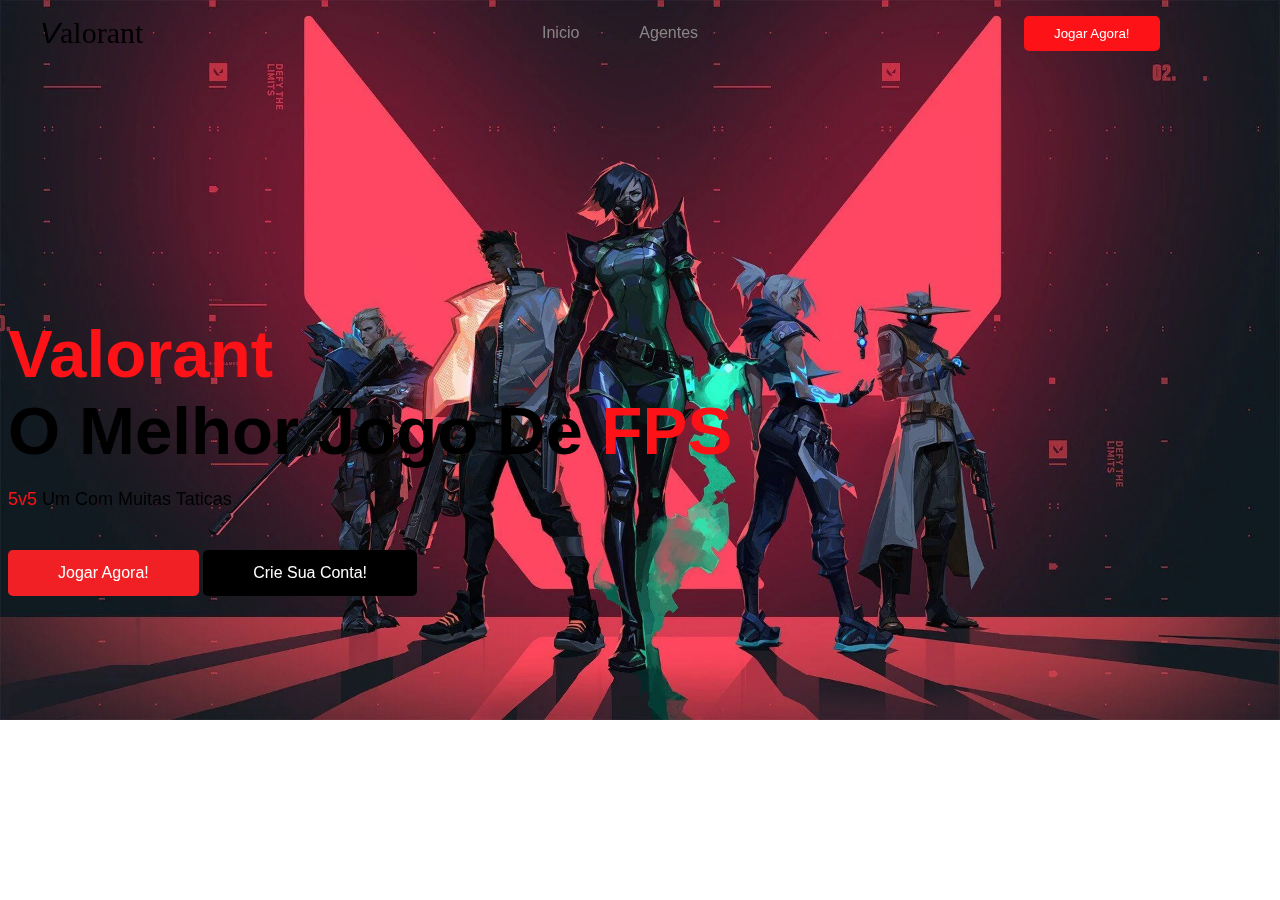
<file: gustavo/index.html>
<!DOCTYPE html>
<html lang="pt-br">
<head>
    <meta charset="UTF-8">     
    <meta name="viewport" content="width=device-width, initial-scale=1.0">
    <link rel="stylesheet" href="styles.css">
    <title>Inicio</title>
</head>
<body>
    <header>
        <div class="container">
             <nav>
                 <div class="logo">
                    <p><i>V</i>alorant</p>
                 </div>
                 <div class="menu">
                    <ul>
                        <li><a href="#" class="navegacao">Inicio</a></li>
                        <li><a href="agentes.html" class="navegacao" onclick="agentes">Agentes</a></li>
                    </ul>
                 </div>
                 <div class="mainBtn">
                    <button class="Btn">Jogar Agora!</button>
                 </div>
             </nav>
             <div class="paragrafo">
                <H2><span>Valorant </span> <br> O Melhor Jogo De <span>FPS</span></H2>
                <p><span>5v5</span> Um Com Muitas Taticas</p>
                <div class="Btncontainer">
                    <button class="Btnjogar">Jogar Agora!</button>
                    <button class="criarConta">Crie Sua Conta!</button>
                </div>
            
             </div>
        </div>
    </header>

    <script src="script.js"></script>

</body>
</html>
</file>
<file: gustavo/styles.css>
* {
    margin: 0;
    padding: 0;
    box-sizing: border-box;
    font-family: Arial, Helvetica, sans-serif;
}

body{
    background-image: url(img/back.webp);
    background-repeat: no-repeat;
    background-size: cover;
    width: auto;
    height: auto;
    margin: 0;
}

header {
    position: relative;
    width: 100%;
    height: 100%;
    background-color: white;
}

.container{
    position: fixed;
    width: 100%;
    height: 100vh;
}
nav {
    display: flex;
    width: 100%;
    height: 70px;
}

.logo {
    width: 40%;
}

.menu{
    width: 40%;
}

.logo p {
    margin-left: 40px;
    line-height: 65px;
    font-size: 30px;
    font-family: 'monument';
    font-weight: lighter;
}

.menu ul {
    list-style-type: none;
    display: flex;
}

ul li {
    margin: 0 30px;
}

ul li a {
    text-decoration: none;
    color: rgb(136, 134, 134);
    line-height: 65px;
}

.mainBtn {
    line-height: 65px;
}

.mainBtn button {
    padding: 10px 30px;
    background-color: #fd1317;
    border: none;
    outline: none;
    color: white;
    font-weight: 500;
    border-radius: 5px;
}

.paragrafo {
    position: fixed;
    left: 8px;
    top: 35%;
}

.paragrafo h2 {
    font-size: 4.2rem;
    font-family: Arial, Helvetica, sans-serif;
    color: #000000;
}

.paragrafo h2 span {
    color: #fd1317  ;
}
.paragrafo p {
    margin-top: 20px;
    font-size: 18px;
    font-weight: 500;
}

.paragrafo p span{
    color: #fd1317;
}

.paragrafo .Btncontainer{
    margin-top: 40px;
}

.Btncon button {
    margin: 40 px;
}

.Btnjogar{
    padding: 14px 50px;
    border-radius: 5px;
    background-color: #f02024;
    border: none;
    outline: none;
    color: white;
    font-size: 16px;
    font-weight: 500;
    cursor: pointer;
}

.Btnjogar:hover{
    opacity: 1.0;
}
 
.criarConta {
    opacity: 1.0;
}

button {
    cursor: pointer;
}

.criarConta {
    padding: 14px 50px;
    border-radius: 5px;
    background-color: #000000;
    border: none;
    outline: none;
    color: white;
    font-size: 16px;
    font-weight: 500;
}
</file>
